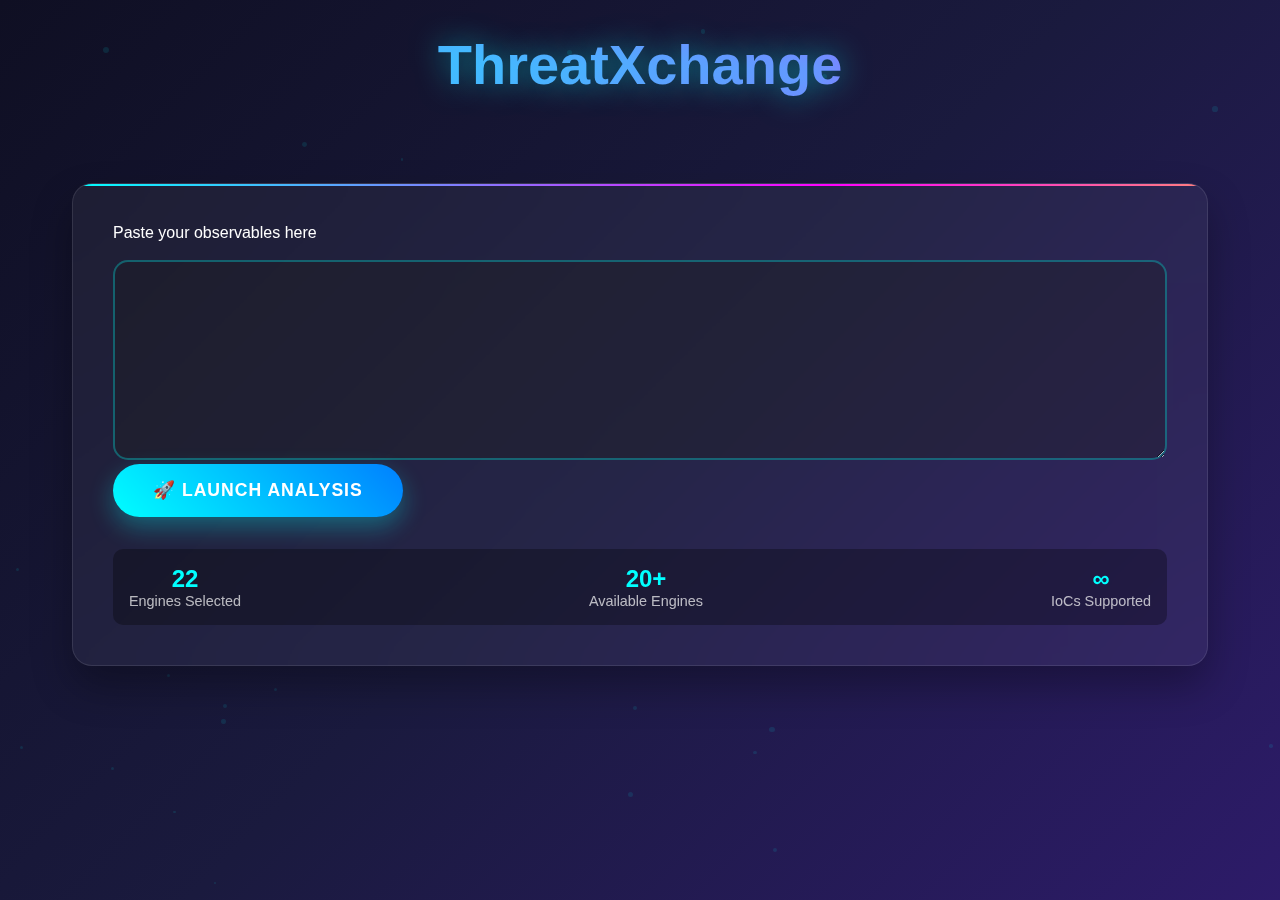
<file: templates/index.html>
<!DOCTYPE html>
<html lang="en">
<head>
    <meta charset="UTF-8">
    <meta name="viewport" content="width=device-width, initial-scale=1.0">
    <title>ThreatXchange Reputation - Advanced Threat Intelligence</title>
    <style>
        * {
            margin: 0;
            padding: 0;
            box-sizing: border-box;
        }

        body {
            font-family: 'Segoe UI', Tahoma, Geneva, Verdana, sans-serif;
            background: linear-gradient(135deg, #0f0f23 0%, #1a1a3e 50%, #2d1b69 100%);
            min-height: 100vh;
            color: #fff;
            overflow-x: hidden;
            position: relative;
        }

        /* Animated background particles */
        .particle {
            position: absolute;
            background: rgba(0, 255, 255, 0.1);
            border-radius: 50%;
            pointer-events: none;
            animation: float 6s ease-in-out infinite;
        }

        @keyframes float {
            0%, 100% { transform: translateY(0px) rotate(0deg); }
            50% { transform: translateY(-20px) rotate(180deg); }
        }

        .container {
            max-width: 1200px;
            margin: 0 auto;
            padding: 2rem;
            position: relative;
            z-index: 10;
        }

        .header {
            text-align: center;
            margin-bottom: 3rem;
            position: relative;
        }

        .title {
            font-size: 3.5rem;
            font-weight: 700;
            background: linear-gradient(45deg, #00ffff, #ff00ff, #ffff00);
            background-size: 300% 300%;
            background-clip: text;
            -webkit-background-clip: text;
            -webkit-text-fill-color: transparent;
            animation: gradientShift 3s ease-in-out infinite;
            margin-bottom: 1rem;
            text-shadow: 0 0 30px rgba(0, 255, 255, 0.5);
        }

        @keyframes gradientShift {
            0%, 100% { background-position: 0% 50%; }
            50% { background-position: 100% 50%; }
        }

        .subtitle {
            font-size: 1.2rem;
            color: #a0a0ff;
            opacity: 0;
            animation: fadeInUp 1s ease-out 0.5s forwards;
        }

        @keyframes fadeInUp {
            from {
                opacity: 0;
                transform: translateY(30px);
            }
            to {
                opacity: 1;
                transform: translateY(0);
            }
        }

        .form-container {
            background: rgba(255, 255, 255, 0.05);
            border-radius: 20px;
            padding: 2.5rem;
            backdrop-filter: blur(20px);
            border: 1px solid rgba(255, 255, 255, 0.1);
            box-shadow: 0 20px 40px rgba(0, 0, 0, 0.3);
            position: relative;
            overflow: hidden;
        }

        .form-container::before {
            content: '';
            position: absolute;
            top: 0;
            left: 0;
            right: 0;
            height: 2px;
            background: linear-gradient(90deg, #00ffff, #ff00ff, #ffff00, #00ffff);
            background-size: 200% 100%;
            animation: borderFlow 2s linear infinite;
        }

        @keyframes borderFlow {
            0% { background-position: 0% 0%; }
            100% { background-position: 200% 0%; }
        }

        .input-group {
            margin-bottom: 2rem;
        }

        .input-label {
            display: block;
            font-size: 1.1rem;
            font-weight: 600;
            margin-bottom: 1rem;
            color: #fff;
        }

        .textarea-container {
            position: relative;
        }

        .observables-textarea {
            width: 100%;
            min-height: 200px;
            padding: 1.5rem;
            background: rgba(0, 0, 0, 0.3);
            border: 2px solid rgba(0, 255, 255, 0.3);
            border-radius: 15px;
            color: #fff;
            font-size: 1rem;
            font-family: 'Courier New', monospace;
            resize: vertical;
            transition: all 0.3s ease;
            backdrop-filter: blur(10px);
        }

        .observables-textarea:focus {
            outline: none;
            border-color: #00ffff;
            box-shadow: 0 0 20px rgba(0, 255, 255, 0.4);
            background: rgba(0, 0, 0, 0.5);
        }

        .observables-textarea::placeholder {
            color: rgba(255, 255, 255, 0.5);
            font-style: italic;
        }

        .controls-section {
            display: flex;
            align-items: center;
            gap: 2rem;
            margin-bottom: 2rem;
            flex-wrap: wrap;
        }

        .analyze-btn {
            background: linear-gradient(45deg, #00ffff, #0080ff);
            border: none;
            padding: 1rem 2.5rem;
            border-radius: 50px;
            color: #fff;
            font-size: 1.1rem;
            font-weight: 600;
            cursor: pointer;
            transition: all 0.3s ease;
            position: relative;
            overflow: hidden;
            text-transform: uppercase;
            letter-spacing: 1px;
            box-shadow: 0 10px 25px rgba(0, 255, 255, 0.3);
        }

        .analyze-btn::before {
            content: '';
            position: absolute;
            top: 0;
            left: -100%;
            width: 100%;
            height: 100%;
            background: linear-gradient(90deg, transparent, rgba(255, 255, 255, 0.2), transparent);
            transition: left 0.5s ease;
        }

        .analyze-btn:hover::before {
            left: 100%;
        }

        .analyze-btn:hover {
            transform: translateY(-3px);
            box-shadow: 0 15px 35px rgba(0, 255, 255, 0.5);
        }

        .save-selection {
            color: #ffff00;
            cursor: pointer;
            font-weight: 500;
            transition: all 0.3s ease;
            position: relative;
            padding: 0.5rem 1rem;
            border-radius: 25px;
            border: 1px solid rgba(255, 255, 0, 0.3);
        }

        .save-selection:hover {
            background: rgba(255, 255, 0, 0.1);
            transform: scale(1.05);
        }

        .engines-grid {
            display: grid;
            grid-template-columns: repeat(auto-fit, minmax(300px, 1fr));
            gap: 1rem;
            margin-bottom: 2rem;
        }

        .engine-card {
            background: rgba(255, 255, 255, 0.05);
            border-radius: 10px;
            padding: 1rem;
            border: 1px solid rgba(255, 255, 255, 0.1);
            transition: all 0.3s ease;
            position: relative;
            overflow: hidden;
        }

        .engine-card::before {
            content: '';
            position: absolute;
            top: 0;
            left: -100%;
            width: 100%;
            height: 2px;
            background: linear-gradient(90deg, #00ffff, #ff00ff);
            transition: left 0.3s ease;
        }

        .engine-card:hover::before {
            left: 100%;
        }

        .engine-card:hover {
            transform: translateY(-2px);
            background: rgba(255, 255, 255, 0.08);
            border-color: rgba(0, 255, 255, 0.5);
        }

        .engine-checkbox {
            appearance: none;
            width: 20px;
            height: 20px;
            border: 2px solid #00ffff;
            border-radius: 4px;
            margin-right: 10px;
            position: relative;
            cursor: pointer;
            transition: all 0.3s ease;
        }

        .engine-checkbox:checked {
            background: #00ffff;
            box-shadow: 0 0 10px rgba(0, 255, 255, 0.5);
        }

        .engine-checkbox:checked::after {
            content: '✓';
            position: absolute;
            color: #000;
            font-weight: bold;
            top: -2px;
            left: 3px;
        }

        .engine-label {
            color: #fff;
            cursor: pointer;
            font-weight: 500;
        }

        .engine-supports {
            font-size: 0.8rem;
            color: rgba(255, 255, 255, 0.6);
            margin-top: 0.5rem;
        }

        .quick-select {
            background: rgba(255, 255, 255, 0.05);
            border-radius: 15px;
            padding: 1.5rem;
            margin-bottom: 2rem;
            border: 1px solid rgba(255, 255, 255, 0.1);
        }

        .quick-select-title {
            color: #ff00ff;
            font-weight: 600;
            margin-bottom: 1rem;
            text-transform: uppercase;
            letter-spacing: 1px;
        }

        .quick-select-buttons {
            display: flex;
            gap: 1rem;
            flex-wrap: wrap;
        }

        .quick-btn {
            background: rgba(255, 0, 255, 0.1);
            border: 1px solid rgba(255, 0, 255, 0.3);
            color: #ff00ff;
            padding: 0.7rem 1.2rem;
            border-radius: 25px;
            cursor: pointer;
            transition: all 0.3s ease;
            font-weight: 500;
        }

        .quick-btn:hover {
            background: rgba(255, 0, 255, 0.2);
            transform: scale(1.05);
            box-shadow: 0 5px 15px rgba(255, 0, 255, 0.3);
        }

        .stats-bar {
            background: rgba(0, 0, 0, 0.3);
            border-radius: 10px;
            padding: 1rem;
            margin-top: 2rem;
            display: flex;
            justify-content: space-between;
            align-items: center;
            flex-wrap: wrap;
            gap: 1rem;
        }

        .stat-item {
            text-align: center;
        }

        .stat-number {
            font-size: 1.5rem;
            font-weight: bold;
            color: #00ffff;
        }

        .stat-label {
            font-size: 0.9rem;
            color: rgba(255, 255, 255, 0.7);
        }

        /* Responsive design */
        @media (max-width: 768px) {
            .title {
                font-size: 2.5rem;
            }
            
            .container {
                padding: 1rem;
            }
            
            .form-container {
                padding: 1.5rem;
            }
            
            .controls-section {
                flex-direction: column;
                align-items: stretch;
            }
            
            .engines-grid {
                grid-template-columns: 1fr;
            }
        }

        /* Loading animation */
        .loading {
            display: none;
            text-align: center;
            padding: 2rem;
        }

        .spinner {
            width: 50px;
            height: 50px;
            border: 3px solid rgba(0, 255, 255, 0.3);
            border-top: 3px solid #00ffff;
            border-radius: 50%;
            animation: spin 1s linear infinite;
            margin: 0 auto 1rem;
        }

        @keyframes spin {
            0% { transform: rotate(0deg); }
            100% { transform: rotate(360deg); }
        }
    </style>
</head>
<body>
    <div class="container">
        <div class="header">
            <h1 class="title">ThreatXchange</h1>
            <p class="subtitle">Advanced Multi-Engine Threat Intelligence Platform</p>
        </div>

        <div class="form-container">
            <form id="analyzeForm" method="POST" action="/analyze">
                <label for="observables">Paste your observables here</label><br /><br />
                <textarea 
                    name="observables" 
                    class="observables-textarea"
                    placeholder="1.2.3.4
example.com
d41d8cd98f00b204e9800998ecf8427e
chrome extension id
Or just IoC (plain text, separated, html, json, csv, log data, garbage data, fanged data [.] [dot] hxxp, etc.)"
                    required>
                </textarea>



                <div class="engines-grid" id="enginesGrid" style="display: none;">
                    <!-- Engines will be populated by JavaScript -->
                </div>

                <div class="controls-section">
                    <button type="submit" class="analyze-btn">
                        🚀 Launch Analysis
                    </button>
                </div>

                <div class="stats-bar">
                    <div class="stat-item">
                        <div class="stat-number" id="selectedCount">22</div>
                        <div class="stat-label">Engines Selected</div>
                    </div>
                    <div class="stat-item">
                        <div class="stat-number">20+</div>
                        <div class="stat-label">Available Engines</div>
                    </div>
                    <div class="stat-item">
                        <div class="stat-number">∞</div>
                        <div class="stat-label">IoCs Supported</div>
                    </div>
                </div>
            </form>

            <div class="loading" id="loadingDiv">
                <div class="spinner"></div>
                <p>🔬 Analyzing threats across multiple intelligence sources...</p>
            </div>
        </div>
    </div>

    <script>
        // Create animated background particles
        function createParticles() {
            for (let i = 0; i < 50; i++) {
                const particle = document.createElement('div');
                particle.className = 'particle';
                particle.style.left = Math.random() * 100 + '%';
                particle.style.top = Math.random() * 100 + '%';
                particle.style.width = Math.random() * 4 + 2 + 'px';
                particle.style.height = particle.style.width;
                particle.style.animationDelay = Math.random() * 6 + 's';
                particle.style.animationDuration = (Math.random() * 4 + 4) + 's';
                document.body.appendChild(particle);
            }
        }

        // Engine data
        const allEngines = [
            { name: "abuseipdb", label: "AbuseIPDB", supports: "risk", icon: "🛡️", description: "IP reputation and abuse reporting database" },
            { name: "abusix", label: "Abusix", supports: "abuse free_no_key", icon: "📧", description: "Abuse contact information for networks" },
            { name: "alienvault", label: "Alienvault OTX", supports: "hash ip domain url", icon: "👁️", description: "Open Threat Exchange intelligence" },
            { name: "criminalip", label: "Criminal IP", supports: "ip", icon: "🔍", description: "OSINT search engine for threat hunting" },
            { name: "github", label: "Github Search", supports: "domain url ip hash extension free_no_key scraping", icon: "💻", description: "Code repository threat intelligence" },
            { name: "google", label: "Google Search", supports: "domain url ip hash extension free_no_key scraping", icon: "🔎", description: "Web search intelligence gathering" },
            { name: "google_dns", label: "Google DNS", supports: "domain url ip free_no_key", icon: "🌐", description: "DNS records and resolution data" },
            { name: "google_safe_browsing", label: "Safe Browsing", supports: "risk domain ip", icon: "🛡️", description: "Google's malware and phishing protection" },
            { name: "ioc_one_html", label: "IOC.One HTML", supports: "domain url ip hash extension scraping", icon: "📄", description: "Threat intelligence aggregation" },
            { name: "ioc_one_pdf", label: "IOC.One PDF", supports: "domain url ip hash extension scraping", icon: "📄", description: "PDF-based threat reports" },
            { name: "hudsonrock", label: "Hudson Rock", supports: "domain url email free_no_key", icon: "💎", description: "Cybercrime intelligence platform" },
            { name: "ipinfo", label: "IPinfo", supports: "ip", icon: "📍", description: "IP geolocation and network data" },
            { name: "ipquery", label: "IPquery", supports: "default ip risk vpn proxy free_no_key", icon: "🔍", description: "IP intelligence and risk scoring" },
            { name: "misp", label: "MISP", supports: "domain url ip hash extension", icon: "🔗", description: "Malware information sharing platform" },
            { name: "phishtank", label: "PhishTank", supports: "risk domain url free_no_key", icon: "🎣", description: "Collaborative phishing database" },
            { name: "reverse_dns", label: "Reverse DNS", supports: "default domain ip abuse free_no_key", icon: "🔄", description: "DNS reverse lookups" },
            { name: "rdap", label: "RDAP/Whois", supports: "default abuse domain free_no_key", icon: "📋", description: "Domain registration data" },
            { name: "shodan", label: "Shodan", supports: "ports ip", icon: "🔍", description: "Internet-connected device search" },
            { name: "spur", label: "Spur.us", supports: "vpn proxy free_no_key scraping", icon: "🌐", description: "VPN and proxy detection" },
            { name: "threatfox", label: "ThreatFox", supports: "ip domain url free_no_key", icon: "🦊", description: "Abuse.ch malware intelligence" },
            { name: "urlscan", label: "URLscan.io", supports: "domain url ip hash free_no_key", icon: "🔬", description: "Website scanning and analysis" },
            { name: "virustotal", label: "VirusTotal", supports: "hash risk ip domain url", icon: "🔍", description: "Multi-engine malware scanner" }
        ];

        // Populate engines grid
        function populateEngines() {
            const grid = document.getElementById('enginesGrid');
            
            allEngines.forEach(engine => {
                const card = document.createElement('div');
                card.className = 'engine-card';
                
                card.innerHTML = `
                    <div style="display: flex; align-items: flex-start; gap: 1rem;">
                        <input type="checkbox" 
                               class="engine-checkbox" 
                               name="engines" 
                               value="${engine.name}"
                               data-supports="${engine.supports}"
                               ${engine.supports.includes('default') ? 'checked' : 'checked'}>
                        <div style="flex: 1;">
                            <div style="display: flex; align-items: center; gap: 0.5rem; margin-bottom: 0.5rem;">
                                <span style="font-size: 1.2rem;">${engine.icon}</span>
                                <label class="engine-label">${engine.label}</label>
                            </div>
                            <div class="engine-supports">${engine.description}</div>
                            <div class="engine-supports" style="margin-top: 0.25rem;">
                                <strong>Supports:</strong> ${engine.supports.replace(/_/g, ' ')}
                            </div>
                        </div>
                    </div>
                `;
                
                grid.appendChild(card);
            });
            
            updateSelectedCount();
        }

        // Engine selection functions
        function selectAllEngines() {
            document.querySelectorAll('input[name="engines"]').forEach(checkbox => checkbox.checked = true);
            updateSelectedCount();
        }

        function selectNone() {
            document.querySelectorAll('input[name="engines"]').forEach(checkbox => checkbox.checked = false);
            updateSelectedCount();
        }

        function selectAbuseChecker() {
            document.querySelectorAll('input[name="engines"]').forEach(checkbox => {
                checkbox.checked = checkbox.dataset.supports.includes('abuse');
            });
            updateSelectedCount();
        }

        function selectHash() {
            document.querySelectorAll('input[name="engines"]').forEach(checkbox => {
                checkbox.checked = checkbox.dataset.supports.includes('hash');
            });
            updateSelectedCount();
        }

        function selectVpn() {
            document.querySelectorAll('input[name="engines"]').forEach(checkbox => {
                checkbox.checked = checkbox.dataset.supports.includes('vpn');
            });
            updateSelectedCount();
        }

        function selectDefault() {
            document.querySelectorAll('input[name="engines"]').forEach(checkbox => {
                checkbox.checked = checkbox.dataset.supports.includes('default');
            });
            updateSelectedCount();
        }

        function selectFree() {
            document.querySelectorAll('input[name="engines"]').forEach(checkbox => {
                checkbox.checked = checkbox.dataset.supports.includes('free_no_key');
            });
            updateSelectedCount();
        }

        function selectExtension() {
            document.querySelectorAll('input[name="engines"]').forEach(checkbox => {
                checkbox.checked = checkbox.dataset.supports.includes('extension');
            });
            updateSelectedCount();
        }

        function updateSelectedCount() {
            const count = document.querySelectorAll('input[name="engines"]:checked').length;
            document.getElementById('selectedCount').textContent = count;
        }

        function saveSelection() {
            const selectedEngines = Array.from(document.querySelectorAll('input[name="engines"]:checked')).map(checkbox => checkbox.value);
            const saveBtn = document.querySelector('.save-selection');
            
            saveBtn.innerHTML = '✅ Saved!';
            saveBtn.style.color = '#00ff00';
            
            setTimeout(() => {
                saveBtn.innerHTML = '💾 Save Selection';
                saveBtn.style.color = '#ffff00';
            }, 2000);
        }

        // Form submission handler
        document.getElementById('analyzeForm').addEventListener('submit', function(e) {
            const selectedEngines = document.querySelectorAll('input[name="engines"]:checked');
            if (selectedEngines.length === 0) {
                e.preventDefault();
                alert('⚠️ Please select at least one analysis engine!');
                return;
            }
            
            // Show loading animation
            document.querySelector('.form-container').style.display = 'none';
            document.getElementById('loadingDiv').style.display = 'block';
        });

        // Add event listeners for checkbox changes
        document.addEventListener('change', function(e) {
            if (e.target.name === 'engines') {
                updateSelectedCount();
            }
        });

        // Initialize
        document.addEventListener('DOMContentLoaded', function() {
            createParticles();
            populateEngines();
        });
    </script>
</body>
</html>
</file>
